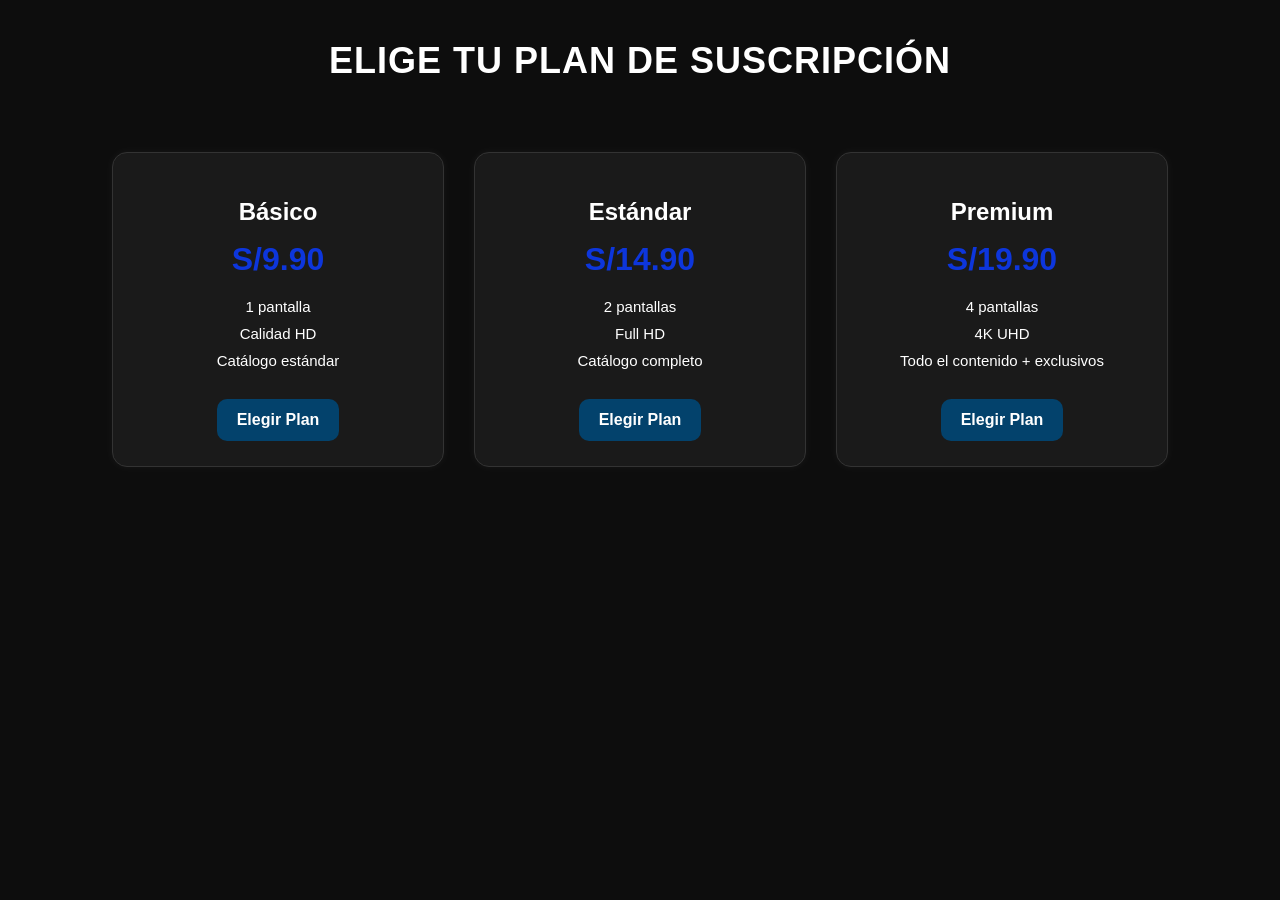
<file: carrito.html>
<!DOCTYPE html>
<html lang="es">
<head>
  <meta charset="UTF-8">
  <title>Planes de Suscripción</title>

  <style>
    body {
      font-family: Arial, sans-serif;
      background: #0d0d0d;
      color: white;
      margin: 0;
      padding: 0;
    }

    h1 {
      text-align: center;
      margin-top: 40px;
      font-size: 36px;
      letter-spacing: 1px;
    }

    .plans-container {
      display: flex;
      justify-content: center;
      gap: 30px;
      margin-top: 50px;
      padding: 20px;
      flex-wrap: wrap;
    }

    .plan {
      background: #1a1a1a;
      padding: 25px;
      border-radius: 15px;
      width: 280px;
      text-align: center;
      box-shadow: 0px 0px 10px rgba(255, 255, 255, 0.05);
      transition: 0.3s ease-in-out;
      border: 1px solid #333;
    }

    .plan:hover {
      transform: scale(1.05);
      border-color: #7587ff;
      box-shadow: 0px 0px 15px rgba(255, 0, 72, 0.3);
    }

    .plan h2 {
      margin-bottom: 10px;
      font-size: 24px;
    }

    .price {
      font-size: 32px;
      margin: 15px 0;
      font-weight: bold;
      color: #0d36dc;
    }

    ul {
      list-style: none;
      padding: 0;
      margin: 20px 0;
    }

    ul li {
      margin-bottom: 10px;
      font-size: 15px;
    }

    .btn {
      background: #03426c;
      color: white;
      padding: 12px 20px;
      border-radius: 10px;
      text-decoration: none;
      font-weight: bold;
      display: inline-block;
      margin-top: 10px;
      transition: 0.3s;
    }

    .btn:hover {
      background: #43c3ff;
    }

  </style>
</head>

<body>

  <h1>ELIGE TU PLAN DE SUSCRIPCIÓN</h1>

  <div class="plans-container">

    <!-- Plan 1 -->
    <div class="plan">
      <h2>Básico</h2>
      <p class="price">S/9.90</p>
      <ul>
        <li>1 pantalla</li>
        <li>Calidad HD</li>
        <li>Catálogo estándar</li>
      </ul>
      <a href="#" class="btn">Elegir Plan</a>
    </div>

    <!-- Plan 2 -->
    <div class="plan">
      <h2>Estándar</h2>
      <p class="price">S/14.90</p>
      <ul>
        <li>2 pantallas</li>
        <li>Full HD</li>
        <li>Catálogo completo</li>
      </ul>
      <a href="#" class="btn">Elegir Plan</a>
    </div>

    <!-- Plan 3 -->
    <div class="plan">
      <h2>Premium</h2>
      <p class="price">S/19.90</p>
      <ul>
        <li>4 pantallas</li>
        <li>4K UHD</li>
        <li>Todo el contenido + exclusivos</li>
      </ul>
      <a href="#" class="btn">Elegir Plan</a>
    </div>

  </div>

</body>
</html>
</file>
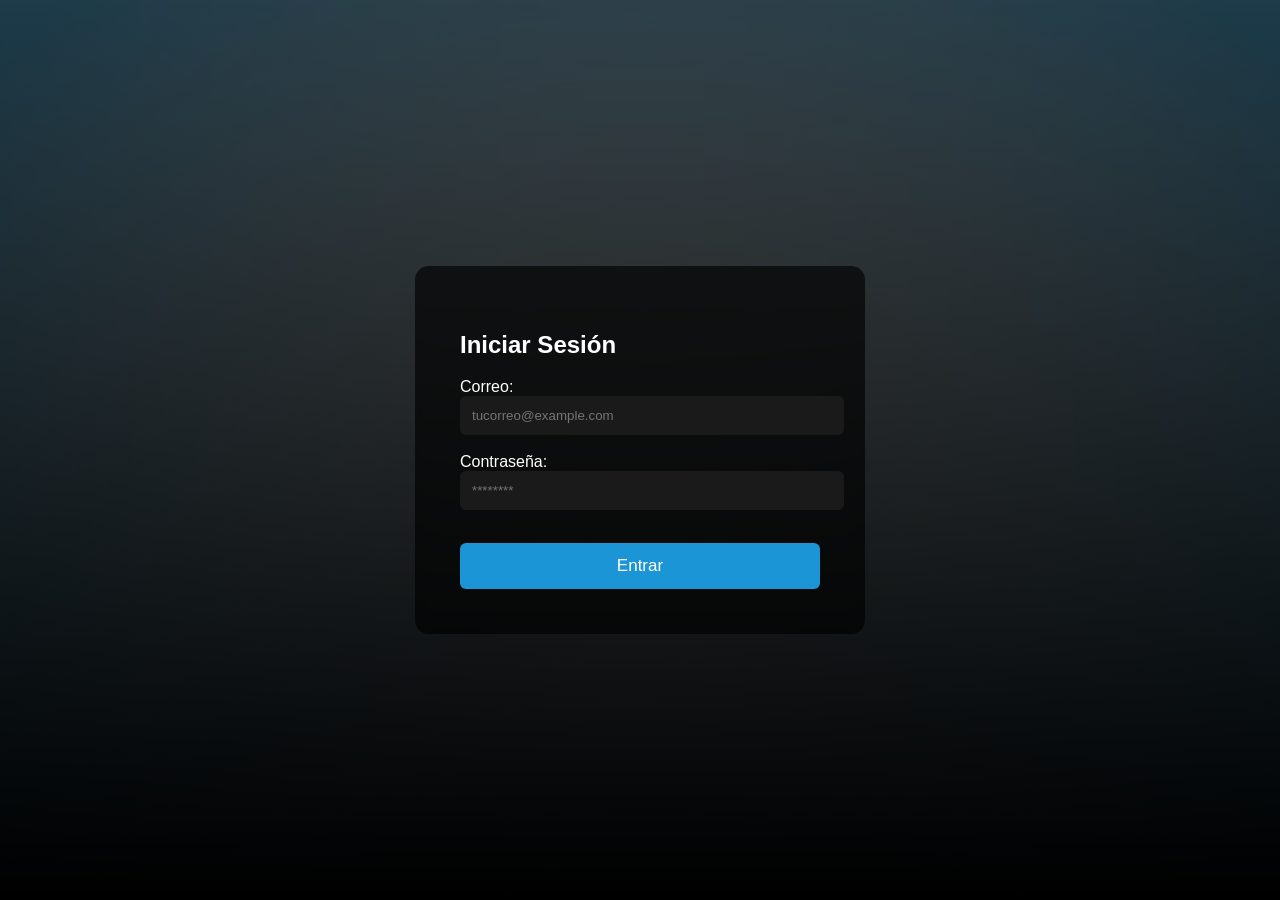
<file: login.html>
<!DOCTYPE html>
<html lang="es">
<head>
  <meta charset="UTF-8">
  <meta name="viewport" content="width=device-width, initial-scale=1.0">
  <title>Iniciar Sesión</title>
  <link rel="stylesheet" href="styles.css">
</head>
<body>

  <div class="login-container">
    <div class="login-box">
      <h2>Iniciar Sesión</h2>

      <form id="loginForm">
        <div class="input-group">
          <label>Correo:</label>
          <input type="email" id="email" placeholder="tucorreo@example.com" required>
        </div>

        <div class="input-group">
          <label>Contraseña:</label>
          <input type="password" id="password" placeholder="********" required>
        </div>

        <button class="btn-login" type="submit">Entrar</button>
      </form>

    </div>
  </div>

<script>
  document.getElementById("loginForm").addEventListener("submit", function(e){
    e.preventDefault();
    window.location.href = "perfiles.html"; 
  });
</script>

</body>
</html>
</file>
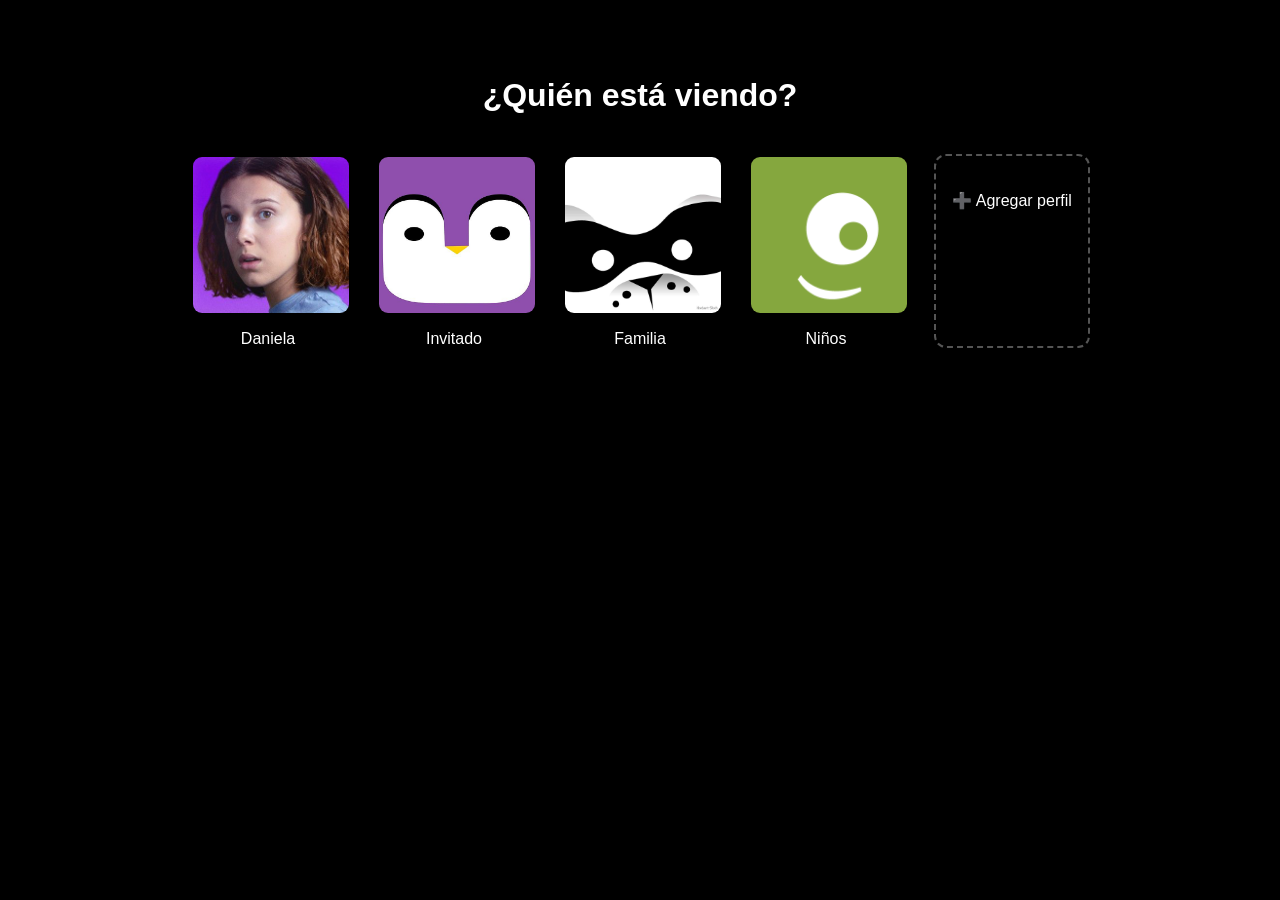
<file: perfiles.html>
<!DOCTYPE html>
<html lang="es">
<head>
  <meta charset="UTF-8">
  <meta name="viewport" content="width=device-width, initial-scale=1.0">
  <title>Perfiles</title>
  <link rel="stylesheet" href="styles.css">
</head>
<body>

  <div class="profiles-container" style="display:block;">
    <h2 class="profiles-title">¿Quién está viendo?</h2>

    <div class="profiles-grid">

      <div class="profile" onclick="elegirPerfil('Daniela')">
        <img src="img/MILLIE.jpg">
        <span>Daniela</span>
      </div>

      <div class="profile" onclick="elegirPerfil('Invitado')">
        <img src="img/+OSO.jpg">
        <span>Invitado</span>
      </div>

      <div class="profile" onclick="elegirPerfil('Familia')">
        <img src="img/+SA.jpg">
        <span>Familia</span>
      </div>

      <div class="profile" onclick="elegirPerfil('Niños')">
        <img src="img/OAL.png">
        <span>Niños</span>
      </div>

      <div class="add-profile" onclick="agregarPerfil()">
        <span>➕ Agregar perfil</span>
      </div>

    </div>
  </div>

<script>
  function elegirPerfil(nombre) {
    console.log("Entraste al perfil: " + nombre);


window.location.href = "index.html";
  }

  function agregarPerfil() {
    const nuevo = prompt("Nombre del nuevo perfil:");
    if (!nuevo) return;
    alert("Perfil \"" + nuevo + "\" creado (solo visual, sin base de datos).");
  }
</script>

</body>
</html>
</file>
<file: styles.css>
body {
  margin: 0;
  font-family: 'Segoe UI', Arial, sans-serif;
  background-color: #000;
  color: white;
}

/* LOGIN */
.login-container {
  display: flex;
  justify-content: center;
  align-items: center;
  height: 100vh;
  background: linear-gradient(to bottom, rgba(0,0,0,0.7), black),
    url(img/azul\ fondo.jpg);
  background-size: cover;
  background-position: center;
}

.login-box {
  background: rgba(0,0,0,0.65);
  padding: 45px;
  border-radius: 14px;
  width: 360px;
  backdrop-filter: blur(6px);
  animation: fadeIn 0.8s ease;
}

@keyframes fadeIn {
  from { opacity: 0; transform: translateY(20px); }
  to { opacity: 1; transform: translateY(0); }
}

.input-group { margin-bottom: 18px; }

.input-group input {
  width: 100%;
  padding: 12px;
  border-radius: 6px;
  border: none;
  background: #1a1a1a;
  color: white;
}

.btn-login {
  width: 100%;
  padding: 13px;
  margin-top: 15px;
  background: #1b95d6;
  border: none;
  border-radius: 6px;
  color: white;
  font-size: 17px;
  cursor: pointer;
  transition: .25s;
}

.btn-login:hover {
  background: #5b646d;
  transform: scale(1.03);
}

/* PERFILES */
.profiles-container {
  text-align: center;
  padding: 50px 20px;
}

.profiles-title {
  font-size: 32px;
  margin-bottom: 40px;
}

.profiles-grid {
  display: grid;
  grid-template-columns: repeat(auto-fill, minmax(150px, 1fr));
  gap: 30px;
  max-width: 900px;
  margin: auto;
}

.profile img {
  width: 100%;
  border-radius: 12px;
  border: 3px solid transparent;
  transition: 0.3s;
}

.profile:hover img {
  border-color: #fff;
  transform: scale(1.07);
}

.add-profile {
  border: 2px dashed #555;
  padding: 35px 0;
  border-radius: 12px;
  transition: 0.3s;
  cursor: pointer;
}

.add-profile:hover {
  background: #222;
  transform: scale(1.05);
}

.profile span {
  display: block;
  margin-top: 10px;
}

body {
                          transition: background 0.3s, color 0.3s;
                      }
                  
                      .oscuro {
                          background: rgb(15, 113, 131);
                          color: white;
                      }
                 
                      #btnModo {
                          padding: 10px 20px;
                          cursor: pointer;
                          font-size: 16px;
                      }
</file>
